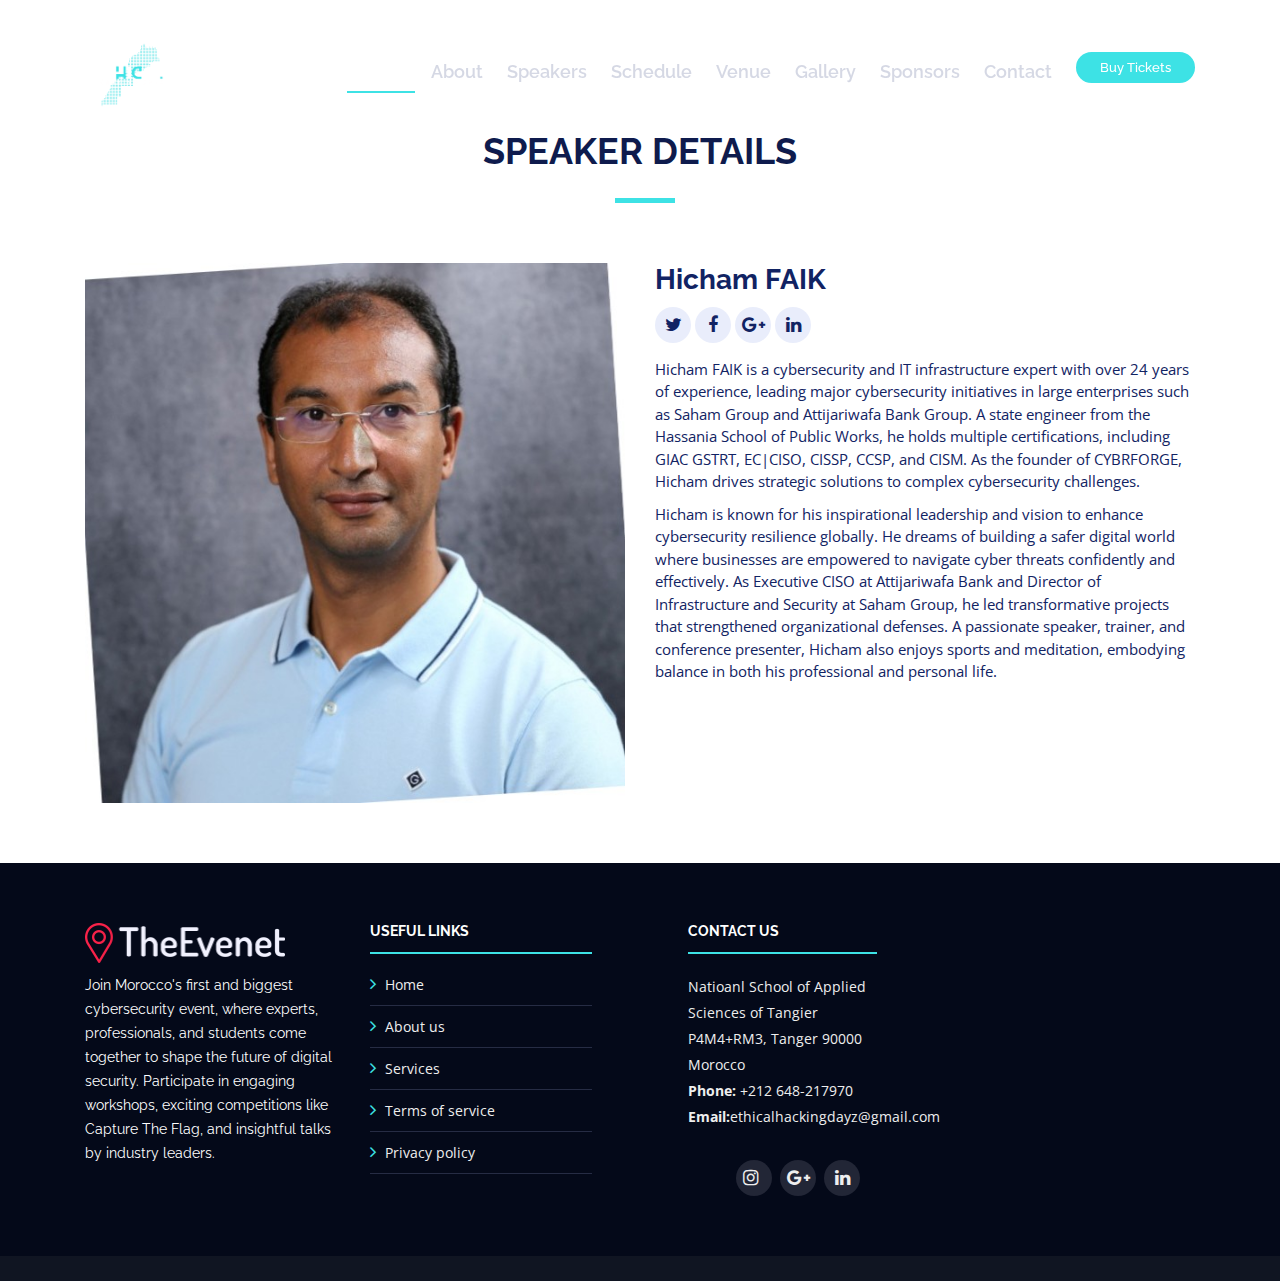
<file: speaker-details_Hicham_Faik.html>
<!DOCTYPE html>
<html lang="en">

<head>
  <meta charset="utf-8">
  <title>TheEvent - Bootstrap Event Template</title>
  <meta content="width=device-width, initial-scale=1.0" name="viewport">
  <meta content="" name="keywords">
  <meta content="" name="description">

  <!-- Favicons -->
  <link href="img/favicon.png" rel="icon">
  <link href="img/apple-touch-icon.png" rel="apple-touch-icon">

  <!-- Google Fonts -->
  <link href="https://fonts.googleapis.com/css?family=Open+Sans:300,300i,400,400i,700,700i|Raleway:300,400,500,700,800" rel="stylesheet">

  <!-- Bootstrap CSS File -->
  <link href="lib/bootstrap/css/bootstrap.min.css" rel="stylesheet">

  <!-- Libraries CSS Files -->
  <link href="lib/font-awesome/css/font-awesome.min.css" rel="stylesheet">
  <link href="lib/animate/animate.min.css" rel="stylesheet">
  <link href="lib/venobox/venobox.css" rel="stylesheet">
  <link href="lib/owlcarousel/assets/owl.carousel.min.css" rel="stylesheet">

  <!-- Main Stylesheet File -->
  <link href="css/style.css" rel="stylesheet">

  <!-- =======================================================
    Theme Name: TheEvent
    Theme URL: https://bootstrapmade.com/theevent-conference-event-bootstrap-template/
    Author: BootstrapMade.com
    License: https://bootstrapmade.com/license/
  ======================================================= -->
</head>

<body>

  <!--==========================
    Header
  ============================-->
  <header id="header">
    <div class="container">

      <div id="logo" class="pull-left">
        <!-- Uncomment below if you prefer to use a text logo -->
        <!-- <h1><a href="#main">C<span>o</span>nf</a></h1>-->
        <a href="#intro" class="scrollto"><img src="img/Ethical Hacking Day_20240905_225106_0000 (1).png" alt="" title="" ></a>
      </div>

      <nav id="nav-menu-container">
        <ul class="nav-menu">
          <li class="menu-active"><a href="#intro" style="font-size: 18px;">Home</a></li>
          <li><a href="./index.html#about" style="font-size: 18px;">About</a></li>
          <li><a href="./index.html#speakers" style="font-size: 18px;">Speakers</a></li>
          <li><a href="./index.html#schedule" style="font-size: 18px;">Schedule</a></li>
          <li><a href="./index.html#venue" style="font-size: 18px;">Venue</a></li>
          <li><a href="./index.html#gallery" style="font-size: 18px;">Gallery</a></li>
          <li><a href="./index.html#supporters" style="font-size: 18px;">Sponsors</a></li>
          <li><a href="./index.html#contact" style="font-size: 18px;">Contact</a></li>
          <li class="buy-tickets" style="font-size: 18px;"><a href="#buy-tickets">Buy Tickets</a></li>
        </ul>
      </nav><!-- #nav-menu-container -->
    </div>
  </header><!-- #header -->

  <main id="main" class="main-page">

    <!--==========================
      Speaker Details Section
    ============================-->
    <section id="speakers-details" class="wow fadeIn">
      <div class="container">
        <div class="section-header">
          <h2>Speaker Details</h2>
        </div>

        <div class="row">
          <div class="col-md-6">
            <img src="./hicahm.jpg" alt="Speaker 1" class="img-fluid">
          </div>

          <div class="col-md-6">
            <div class="details">
              <h2>Hicham FAIK</h2>
              <div class="social">
                <a href=""><i class="fa fa-twitter"></i></a>
                <a href=""><i class="fa fa-facebook"></i></a>
                <a href=""><i class="fa fa-google-plus"></i></a>
                <a href=""><i class="fa fa-linkedin"></i></a>
              </div>
              <p>Hicham FAIK is a cybersecurity and IT infrastructure expert with over 24 years of experience, leading major cybersecurity initiatives in large enterprises such as Saham Group and Attijariwafa Bank Group. A state engineer from the Hassania School of Public Works, he holds multiple certifications, including GIAC GSTRT, EC|CISO, CISSP, CCSP, and CISM. As the founder of CYBRFORGE, Hicham drives strategic solutions to complex cybersecurity challenges.</p>
 
              <p>Hicham is known for his inspirational leadership and vision to enhance cybersecurity resilience globally. He dreams of building a safer digital world where businesses are empowered to navigate cyber threats confidently and effectively. As Executive CISO at Attijariwafa Bank and Director of Infrastructure and Security at Saham Group, he led transformative projects that strengthened organizational defenses. A passionate speaker, trainer, and conference presenter, Hicham also enjoys sports and meditation, embodying balance in both his professional and personal life.</p> 

            </div>
          </div>
          
        </div>
      </div>

    </section>

  </main>


  <!--==========================
    Footer
  ============================-->
  <footer id="footer">
    <div class="footer-top">
      <div class="container">
        <div class="row">

          <div class="col-lg-3 col-md-6 footer-info">
            <img src="img/logo.png" alt="TheEvenet">
            <p>Join Morocco's first and biggest cybersecurity event, where experts, professionals, and students come together to shape the future of digital security. Participate in engaging workshops, exciting competitions like Capture The Flag, and insightful talks by industry leaders.</p>
          </div>

          <div class="col-lg-3 col-md-6 footer-links pr-5">
            <h4>Useful Links</h4>
            <ul>
              <li><i class="fa fa-angle-right"></i> <a href="#">Home</a></li>
              <li><i class="fa fa-angle-right"></i> <a href="#">About us</a></li>
              <li><i class="fa fa-angle-right"></i> <a href="#">Services</a></li>
              <li><i class="fa fa-angle-right"></i> <a href="#">Terms of service</a></li>
              <li><i class="fa fa-angle-right"></i> <a href="#">Privacy policy</a></li>
            </ul>
          </div>

          <div class="col-lg-3 col-md-6 footer-contact pr-5 pl-5">
            <h4>Contact Us</h4>
            <p>
              Natioanl School of Applied Sciences of Tangier  <br>
               P4M4+RM3, Tanger 90000<br>
              Morocco <br>
              <strong>Phone:</strong> +212 648-217970<br>
              <strong>Email:</strong>ethicalhackingdayz@gmail.com<br>
            </p>

            <div class="social-links pl-5">
              <a href="https://www.instagram.com/hackingdaysensat?igsh=MWNpZW85dGYyZ3Nodw==" class="instagram pr-2"><i class="fa fa-instagram"></i></a>
              <a href="mailto:ethicalhackingdayz@gmail.com" class="google-plus"><i class="fa fa-google-plus"></i></a>
              <a href="#" class="linkedin"><i class="fa fa-linkedin"></i></a>
            </div>

          </div>

        </div>
      </div>
    </div>

    
  </footer><!-- #footer -->

  <a href="#" class="back-to-top"><i class="fa fa-angle-up"></i></a>

  <!-- JavaScript Libraries -->
  <script src="lib/jquery/jquery.min.js"></script>
  <script src="lib/jquery/jquery-migrate.min.js"></script>
  <script src="lib/bootstrap/js/bootstrap.bundle.min.js"></script>
  <script src="lib/easing/easing.min.js"></script>
  <script src="lib/superfish/hoverIntent.js"></script>
  <script src="lib/superfish/superfish.min.js"></script>
  <script src="lib/wow/wow.min.js"></script>
  <script src="lib/venobox/venobox.min.js"></script>
  <script src="lib/owlcarousel/owl.carousel.min.js"></script>

  <!-- Contact Form JavaScript File -->
  <script src="contactform/contactform.js"></script>

  <!-- Template Main Javascript File -->
  <script src="js/main.js"></script>
</body>

</html>
</file>
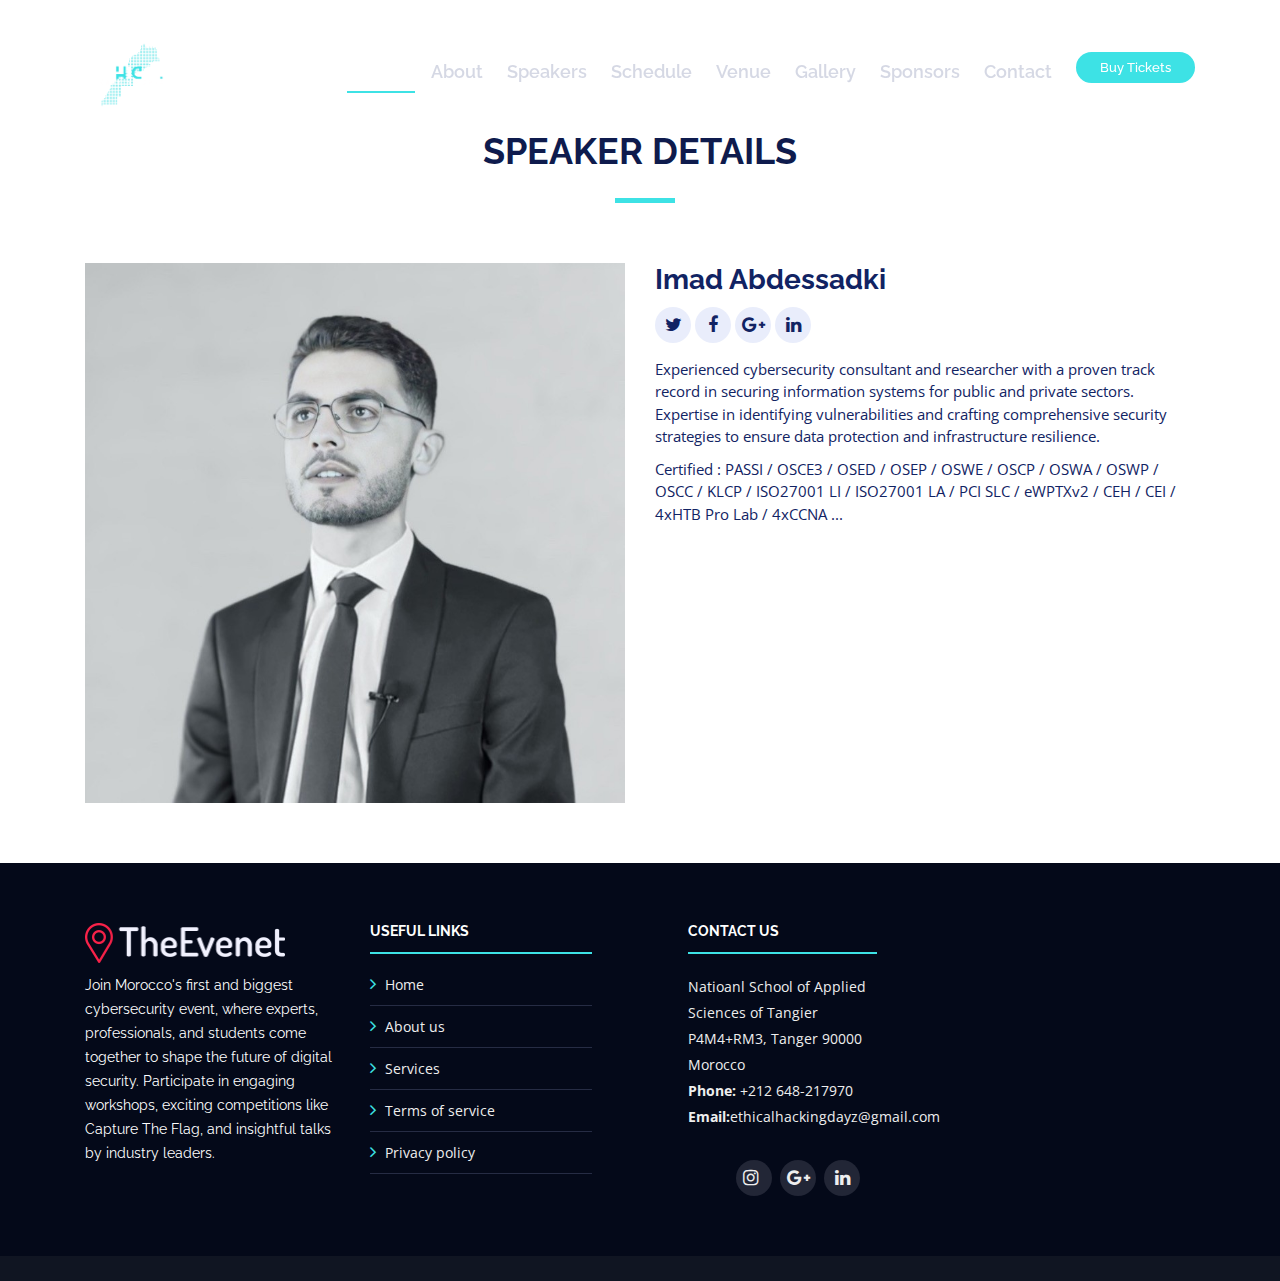
<file: speaker-details_Imad_Abdessadki.html>
<!DOCTYPE html>
<html lang="en">

<head>
  <meta charset="utf-8">
  <title>TheEvent - Bootstrap Event Template</title>
  <meta content="width=device-width, initial-scale=1.0" name="viewport">
  <meta content="" name="keywords">
  <meta content="" name="description">

  <!-- Favicons -->
  <link href="img/favicon.png" rel="icon">
  <link href="img/apple-touch-icon.png" rel="apple-touch-icon">

  <!-- Google Fonts -->
  <link href="https://fonts.googleapis.com/css?family=Open+Sans:300,300i,400,400i,700,700i|Raleway:300,400,500,700,800" rel="stylesheet">

  <!-- Bootstrap CSS File -->
  <link href="lib/bootstrap/css/bootstrap.min.css" rel="stylesheet">

  <!-- Libraries CSS Files -->
  <link href="lib/font-awesome/css/font-awesome.min.css" rel="stylesheet">
  <link href="lib/animate/animate.min.css" rel="stylesheet">
  <link href="lib/venobox/venobox.css" rel="stylesheet">
  <link href="lib/owlcarousel/assets/owl.carousel.min.css" rel="stylesheet">

  <!-- Main Stylesheet File -->
  <link href="css/style.css" rel="stylesheet">

  <!-- =======================================================
    Theme Name: TheEvent
    Theme URL: https://bootstrapmade.com/theevent-conference-event-bootstrap-template/
    Author: BootstrapMade.com
    License: https://bootstrapmade.com/license/
  ======================================================= -->
</head>

<body>

  <!--==========================
    Header
  ============================-->
  <header id="header">
    <div class="container">

      <div id="logo" class="pull-left">
        <!-- Uncomment below if you prefer to use a text logo -->
        <!-- <h1><a href="#main">C<span>o</span>nf</a></h1>-->
        <a href="#intro" class="scrollto"><img src="img/Ethical Hacking Day_20240905_225106_0000 (1).png" alt="" title="" ></a>
      </div>

      <nav id="nav-menu-container">
        <ul class="nav-menu">
          <li class="menu-active"><a href="./index.html#about" style="font-size: 18px;">Home</a></li>
          <li><a href="./index.html#about" style="font-size: 18px;">About</a></li>
          <li><a href="./index.html#about" style="font-size: 18px;">Speakers</a></li>
          <li><a href="./index.html#about" style="font-size: 18px;">Schedule</a></li>
          <li><a href="./index.html#about" style="font-size: 18px;">Venue</a></li>
          <li><a href="./index.html#about" style="font-size: 18px;">Gallery</a></li>
          <li><a href="./index.html#about" style="font-size: 18px;">Sponsors</a></li>
          <li><a href="./index.html#about" style="font-size: 18px;">Contact</a></li>
          <li class="buy-tickets" style="font-size: 18px;"><a href="#buy-tickets">Buy Tickets</a></li>
        </ul>
      </nav><!-- #nav-menu-container -->
    </div>
  </header><!-- #header -->

  <main id="main" class="main-page">

    <!--==========================
      Speaker Details Section
    ============================-->
    <section id="speakers-details" class="wow fadeIn">
      <div class="container">
        <div class="section-header">
          <h2>Speaker Details</h2>
        </div>

        <div class="row">
          <div class="col-md-6">
            <img src="imad.jpg" alt="Speaker 1" class="img-fluid">
          </div>

          <div class="col-md-6">
            <div class="details">
              <h2>Imad Abdessadki</h2>
              <div class="social">
                <a href=""><i class="fa fa-twitter"></i></a>
                <a href=""><i class="fa fa-facebook"></i></a>
                <a href=""><i class="fa fa-google-plus"></i></a>
                <a href=""><i class="fa fa-linkedin"></i></a>
              </div>
              <p>Experienced cybersecurity consultant and researcher with a proven track record in securing information systems for public and private sectors. Expertise in identifying vulnerabilities and crafting comprehensive security strategies to ensure data protection and infrastructure resilience.</p>
 
              <p>Certified : PASSI / OSCE3 / OSED / OSEP / OSWE / OSCP / OSWA / OSWP / OSCC / KLCP / ISO27001 LI / ISO27001 LA / PCI SLC / eWPTXv2 / CEH / CEI / 4xHTB Pro Lab / 4xCCNA ...</p>
              
            </div>
          </div>
          
        </div>
      </div>

    </section>

  </main>


  <!--==========================
    Footer
  ============================-->
  <footer id="footer">
    <div class="footer-top">
      <div class="container">
        <div class="row">

          <div class="col-lg-3 col-md-6 footer-info">
            <img src="img/logo.png" alt="TheEvenet">
            <p>Join Morocco's first and biggest cybersecurity event, where experts, professionals, and students come together to shape the future of digital security. Participate in engaging workshops, exciting competitions like Capture The Flag, and insightful talks by industry leaders.</p>
          </div>

          <div class="col-lg-3 col-md-6 footer-links pr-5">
            <h4>Useful Links</h4>
            <ul>
              <li><i class="fa fa-angle-right"></i> <a href="#">Home</a></li>
              <li><i class="fa fa-angle-right"></i> <a href="#">About us</a></li>
              <li><i class="fa fa-angle-right"></i> <a href="#">Services</a></li>
              <li><i class="fa fa-angle-right"></i> <a href="#">Terms of service</a></li>
              <li><i class="fa fa-angle-right"></i> <a href="#">Privacy policy</a></li>
            </ul>
          </div>

          <div class="col-lg-3 col-md-6 footer-contact pr-5 pl-5">
            <h4>Contact Us</h4>
            <p>
              Natioanl School of Applied Sciences of Tangier  <br>
               P4M4+RM3, Tanger 90000<br>
              Morocco <br>
              <strong>Phone:</strong> +212 648-217970<br>
              <strong>Email:</strong>ethicalhackingdayz@gmail.com<br>
            </p>

            <div class="social-links pl-5">
              <a href="https://www.instagram.com/hackingdaysensat?igsh=MWNpZW85dGYyZ3Nodw==" class="instagram pr-2"><i class="fa fa-instagram"></i></a>
              <a href="mailto:ethicalhackingdayz@gmail.com" class="google-plus"><i class="fa fa-google-plus"></i></a>
              <a href="#" class="linkedin"><i class="fa fa-linkedin"></i></a>
            </div>

          </div>

        </div>
      </div>
    </div>

    
  </footer><!-- #footer -->

  <a href="#" class="back-to-top"><i class="fa fa-angle-up"></i></a>

  <!-- JavaScript Libraries -->
  <script src="lib/jquery/jquery.min.js"></script>
  <script src="lib/jquery/jquery-migrate.min.js"></script>
  <script src="lib/bootstrap/js/bootstrap.bundle.min.js"></script>
  <script src="lib/easing/easing.min.js"></script>
  <script src="lib/superfish/hoverIntent.js"></script>
  <script src="lib/superfish/superfish.min.js"></script>
  <script src="lib/wow/wow.min.js"></script>
  <script src="lib/venobox/venobox.min.js"></script>
  <script src="lib/owlcarousel/owl.carousel.min.js"></script>

  <!-- Contact Form JavaScript File -->
  <script src="contactform/contactform.js"></script>

  <!-- Template Main Javascript File -->
  <script src="js/main.js"></script>
</body>

</html>
</file>
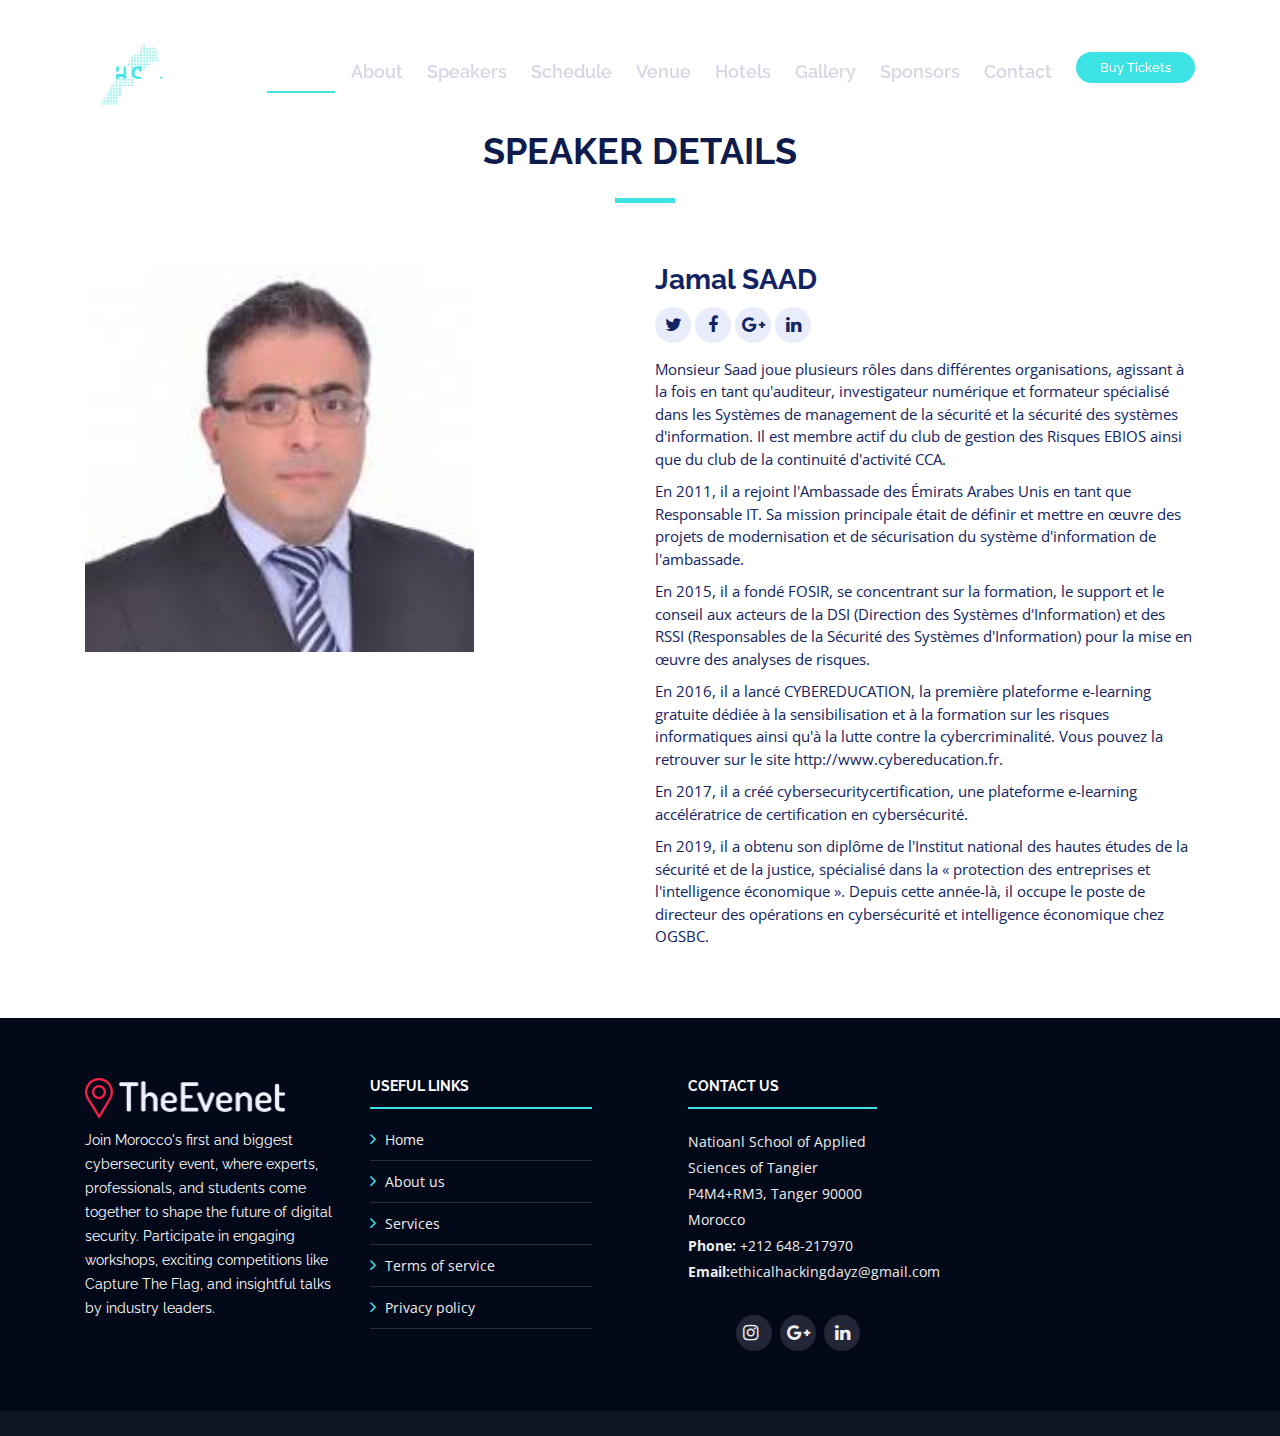
<file: speaker-details_Jamal_SAAD.html>
<!DOCTYPE html>
<html lang="en">

<head>
  <meta charset="utf-8">
  <title>TheEvent - Bootstrap Event Template</title>
  <meta content="width=device-width, initial-scale=1.0" name="viewport">
  <meta content="" name="keywords">
  <meta content="" name="description">

  <!-- Favicons -->
  <link href="img/favicon.png" rel="icon">
  <link href="img/apple-touch-icon.png" rel="apple-touch-icon">

  <!-- Google Fonts -->
  <link href="https://fonts.googleapis.com/css?family=Open+Sans:300,300i,400,400i,700,700i|Raleway:300,400,500,700,800" rel="stylesheet">

  <!-- Bootstrap CSS File -->
  <link href="lib/bootstrap/css/bootstrap.min.css" rel="stylesheet">

  <!-- Libraries CSS Files -->
  <link href="lib/font-awesome/css/font-awesome.min.css" rel="stylesheet">
  <link href="lib/animate/animate.min.css" rel="stylesheet">
  <link href="lib/venobox/venobox.css" rel="stylesheet">
  <link href="lib/owlcarousel/assets/owl.carousel.min.css" rel="stylesheet">

  <!-- Main Stylesheet File -->
  <link href="css/style.css" rel="stylesheet">

  <!-- =======================================================
    Theme Name: TheEvent
    Theme URL: https://bootstrapmade.com/theevent-conference-event-bootstrap-template/
    Author: BootstrapMade.com
    License: https://bootstrapmade.com/license/
  ======================================================= -->
</head>

<body>

  <!--==========================
    Header
  ============================-->
  <header id="header">
    <div class="container">

      <div id="logo" class="pull-left">
        <!-- Uncomment below if you prefer to use a text logo -->
        <!-- <h1><a href="#main">C<span>o</span>nf</a></h1>-->
        <a href="#intro" class="scrollto"><img src="img/Ethical Hacking Day_20240905_225106_0000 (1).png" alt="" title="" ></a>
      </div>

      <nav id="nav-menu-container">
        <ul class="nav-menu">
          <li class="menu-active"><a href="#intro" style="font-size: 18px;">Home</a></li>
          <li><a href="./index.html#about" style="font-size: 18px;">About</a></li>
          <li><a href="./index.html#speakers" style="font-size: 18px;">Speakers</a></li>
          <li><a href="./index.html#schedule" style="font-size: 18px;">Schedule</a></li>
          <li><a href="./index.html#venue" style="font-size: 18px;">Venue</a></li>
          <li><a href="./index.html#hotels" style="font-size: 18px;">Hotels</a></li>
          <li><a href="./index.html#gallery" style="font-size: 18px;">Gallery</a></li>
          <li><a href="./index.html#supporters" style="font-size: 18px;">Sponsors</a></li>
          <li><a href="./index.html#contact" style="font-size: 18px;">Contact</a></li>
          <li class="buy-tickets" style="font-size: 18px;"><a href="#buy-tickets">Buy Tickets</a></li>
        </ul>
      </nav><!-- #nav-menu-container -->
    </div>
  </header>

  <main id="main" class="main-page">

    <!--==========================
      Speaker Details Section
    ============================-->
    <section id="speakers-details" class="wow fadeIn">
      <div class="container">
        <div class="section-header">
          <h2>Speaker Details</h2>
        </div>

        <div class="row">
          <div class="col-md-6">
            <img src="./saad.jpg" alt="Speaker 1" class="img-fluid">
          </div>

          <div class="col-md-6">
            <div class="details">
              <h2>Jamal SAAD</h2>
              <div class="social">
                <a href=""><i class="fa fa-twitter"></i></a>
                <a href=""><i class="fa fa-facebook"></i></a>
                <a href=""><i class="fa fa-google-plus"></i></a>
                <a href=""><i class="fa fa-linkedin"></i></a>
              </div>
              <p>Monsieur Saad joue plusieurs rôles dans différentes organisations, agissant à la fois en tant qu'auditeur, investigateur numérique et formateur spécialisé dans les Systèmes de management de la sécurité et la sécurité des systèmes d'information. Il est membre actif du club de gestion des Risques EBIOS ainsi que du club de la continuité d'activité CCA.</p>
 
              <p>En 2011, il a rejoint l'Ambassade des Émirats Arabes Unis en tant que Responsable IT. Sa mission principale était de définir et mettre en œuvre des projets de modernisation et de sécurisation du système d'information de l'ambassade.</p>
              <p>En 2015, il a fondé FOSIR, se concentrant sur la formation, le support et le conseil aux acteurs de la DSI (Direction des Systèmes d'Information) et des RSSI (Responsables de la Sécurité des Systèmes d'Information) pour la mise en œuvre des analyses de risques.</p>
              <p>En 2016, il a lancé CYBEREDUCATION, la première plateforme e-learning gratuite dédiée à la sensibilisation et à la formation sur les risques informatiques ainsi qu'à la lutte contre la cybercriminalité. Vous pouvez la retrouver sur le site http://www.cybereducation.fr.</p>
              <p>En 2017, il a créé cybersecuritycertification, une plateforme e-learning accélératrice de certification en cybersécurité.</p>
              <p>En 2019, il a obtenu son diplôme de l'Institut national des hautes études de la sécurité et de la justice, spécialisé dans la « protection des entreprises et l'intelligence économique ». Depuis cette année-là, il occupe le poste de directeur des opérations en cybersécurité et intelligence économique chez OGSBC.</p>
              
            </div>
          </div>
          
        </div>
      </div>

    </section>

  </main>


  <!--==========================
    Footer
  ============================-->
  <footer id="footer">
    <div class="footer-top">
      <div class="container">
        <div class="row">

          <div class="col-lg-3 col-md-6 footer-info">
            <img src="img/logo.png" alt="TheEvenet">
            <p>Join Morocco's first and biggest cybersecurity event, where experts, professionals, and students come together to shape the future of digital security. Participate in engaging workshops, exciting competitions like Capture The Flag, and insightful talks by industry leaders.</p>
          </div>

          <div class="col-lg-3 col-md-6 footer-links pr-5">
            <h4>Useful Links</h4>
            <ul>
              <li><i class="fa fa-angle-right"></i> <a href="#">Home</a></li>
              <li><i class="fa fa-angle-right"></i> <a href="#">About us</a></li>
              <li><i class="fa fa-angle-right"></i> <a href="#">Services</a></li>
              <li><i class="fa fa-angle-right"></i> <a href="#">Terms of service</a></li>
              <li><i class="fa fa-angle-right"></i> <a href="#">Privacy policy</a></li>
            </ul>
          </div>

          <div class="col-lg-3 col-md-6 footer-contact pr-5 pl-5">
            <h4>Contact Us</h4>
            <p>
              Natioanl School of Applied Sciences of Tangier  <br>
               P4M4+RM3, Tanger 90000<br>
              Morocco <br>
              <strong>Phone:</strong> +212 648-217970<br>
              <strong>Email:</strong>ethicalhackingdayz@gmail.com<br>
            </p>

            <div class="social-links pl-5">
              <a href="https://www.instagram.com/hackingdaysensat?igsh=MWNpZW85dGYyZ3Nodw==" class="instagram pr-2"><i class="fa fa-instagram"></i></a>
              <a href="mailto:ethicalhackingdayz@gmail.com" class="google-plus"><i class="fa fa-google-plus"></i></a>
              <a href="#" class="linkedin"><i class="fa fa-linkedin"></i></a>
            </div>

          </div>

        </div>
      </div>
    </div>

    
  </footer><!-- #footer -->

  <a href="#" class="back-to-top"><i class="fa fa-angle-up"></i></a>

  <!-- JavaScript Libraries -->
  <script src="lib/jquery/jquery.min.js"></script>
  <script src="lib/jquery/jquery-migrate.min.js"></script>
  <script src="lib/bootstrap/js/bootstrap.bundle.min.js"></script>
  <script src="lib/easing/easing.min.js"></script>
  <script src="lib/superfish/hoverIntent.js"></script>
  <script src="lib/superfish/superfish.min.js"></script>
  <script src="lib/wow/wow.min.js"></script>
  <script src="lib/venobox/venobox.min.js"></script>
  <script src="lib/owlcarousel/owl.carousel.min.js"></script>

  <!-- Contact Form JavaScript File -->
  <script src="contactform/contactform.js"></script>

  <!-- Template Main Javascript File -->
  <script src="js/main.js"></script>
</body>

</html>
</file>
<file: lib/venobox/venobox.css>
/* ------ venobox.css --------*/
.vbox-overlay *, .vbox-overlay *:before, .vbox-overlay *:after{
    -webkit-backface-visibility: hidden;
    -webkit-box-sizing:border-box;
    -moz-box-sizing:border-box;
    box-sizing:border-box;
}
.vbox-overlay * { 
    -webkit-backface-visibility: visible;
    backface-visibility: visible;
}
.vbox-overlay{
    display: -webkit-flex;
    display: flex;
    -webkit-flex-direction: column;
    flex-direction: column;
    -webkit-justify-content: center;
    justify-content: center;
    -webkit-align-items: center;
    align-items: center;
    position: fixed;
    left: 0;
    top: 0;
    bottom: 0;
    right: 0;
    z-index: 1040;
    -webkit-transform:translateZ(1000px);
    transform: translateZ(1000px);
    transform-style: preserve-3d;
}

/* ----- navigation ----- */
.vbox-title{
    width: 100%;
    height: 40px;
    float: left;
    text-align: center;
    line-height: 28px;
    font-size: 12px;
    padding: 6px 40px;
    overflow: hidden;
    position: fixed;
    display: none;
    left: 0;
    z-index: 1050;
}
.vbox-close{
    cursor: pointer;
    position: fixed;
    top: 15px;
    right: 15px;
    width: 48px;
    height: 48px;
    display: block;
    background-position:10px center;
    overflow: hidden;
    font-size: 48px;
    line-height: 1;
    text-align: center;
    z-index: 1050;
}
.vbox-num{
    cursor: pointer;
    position: fixed;
    left: 0;
    height: 40px;
    display: block;
    overflow: hidden;
    line-height: 28px;
    font-size: 12px;
    padding: 6px 10px;
    display: none;
    z-index: 1050;
}
/* ----- navigation ARROWS ----- */
.vbox-next, .vbox-prev{
    position: fixed;
    top: 50%;
    margin-top: -15px;
    overflow: hidden;
    cursor: pointer;
    display: block;
    width: 45px;
    height: 45px;
    z-index: 1050;
}
.vbox-next span, .vbox-prev span{
    position: relative;
    width: 20px;
    height: 20px;
    border: 2px solid transparent;
    border-top-color: #B6B6B6;
    border-right-color: #B6B6B6;
    text-indent: -100px;
    position: absolute;
    top: 8px;
    display: block;
}
.vbox-prev{
    left: 15px;
}
.vbox-next{
    right: 30px;
}
.vbox-prev span{
    left: 10px;
    -ms-transform: rotate(-135deg);
    -webkit-transform: rotate(-135deg);
    transform: rotate(-135deg);
}
.vbox-next span{
    -ms-transform: rotate(45deg);
    -webkit-transform: rotate(45deg);
    transform: rotate(45deg);
    right: 10px;
}
/* ------- inline window ------ */
.vbox-inline{
    width: 420px;
    height: 315px;
    height: 70vh;
    padding: 10px;
    background: #fff;
    margin: 0 auto;
    overflow: auto;
    text-align: left;
}
/* ------- Video & iFrames window ------ */
.venoframe{
    max-width: 100%;
    width: 100%;
    border: none;
    width: 100%;
    height: 260px;
    height: 70vh;
}
.venoframe.vbvid{
    height: 260px;
}
@media (min-width: 768px) {
    .venoframe, .vbox-inline{
        width: 90%;
        height: 360px;
        height: 70vh;
    }
    .venoframe.vbvid{
        width: 640px;
        height: 360px;
    }
}
@media (min-width: 992px) {
    .venoframe, .vbox-inline{
        max-width: 1200px;
        width: 80%;
        height: 540px;
        height: 70vh;
    }
    .venoframe.vbvid{
        width: 960px;
        height: 540px;
    }
}
/* 
Please do NOT edit this part! 
or at least read this note: http://i.imgur.com/7C0ws9e.gif
*/
.vbox-open{
    overflow: hidden;
}
.vbox-container{
    position: absolute;
    left: 0;
    right: 0;
    top: 0;
    bottom: 0;
    overflow-x: hidden;
    overflow-y: auto;
    overflow-scrolling: touch;
    -webkit-overflow-scrolling: touch;
    z-index: 20;
    max-height: 100%;

}

.vbox-content{
    text-align: center;
    float: left;
    width: 100%;
    position: relative;
    overflow: hidden;
    padding: 20px 10px;
}
.vbox-container img{
    max-width: 100%;
    height: auto;
}
.figlio{
    max-width: 100%;
    text-align: initial;
    border: 8px solid rgba(255, 255, 255, 0.4);
}
img.figlio{
    -webkit-user-select: none;
-khtml-user-select: none;
-moz-user-select: none;
-o-user-select: none;
user-select: none;
}
.vbox-content.swipe-left{
    margin-left: -200px !important;
}
.vbox-content.swipe-right{
    margin-left: 200px !important;
}
.animated{
    webkit-transition: margin 300ms ease-out;
    transition: margin 300ms ease-out;
}
.animate-in{
    opacity: 1;
}
.animate-out{
    opacity: 0;
}
/* ---------- preloader ----------
 * SPINKIT 
 * http://tobiasahlin.com/spinkit/
-------------------------------- */
.sk-double-bounce,.sk-rotating-plane{width:40px;height:40px;margin:40px auto}.sk-rotating-plane{background-color:#333;-webkit-animation:sk-rotatePlane 1.2s infinite ease-in-out;animation:sk-rotatePlane 1.2s infinite ease-in-out}@-webkit-keyframes sk-rotatePlane{0%{-webkit-transform:perspective(120px) rotateX(0) rotateY(0);transform:perspective(120px) rotateX(0) rotateY(0)}50%{-webkit-transform:perspective(120px) rotateX(-180.1deg) rotateY(0);transform:perspective(120px) rotateX(-180.1deg) rotateY(0)}100%{-webkit-transform:perspective(120px) rotateX(-180deg) rotateY(-179.9deg);transform:perspective(120px) rotateX(-180deg) rotateY(-179.9deg)}}@keyframes sk-rotatePlane{0%{-webkit-transform:perspective(120px) rotateX(0) rotateY(0);transform:perspective(120px) rotateX(0) rotateY(0)}50%{-webkit-transform:perspective(120px) rotateX(-180.1deg) rotateY(0);transform:perspective(120px) rotateX(-180.1deg) rotateY(0)}100%{-webkit-transform:perspective(120px) rotateX(-180deg) rotateY(-179.9deg);transform:perspective(120px) rotateX(-180deg) rotateY(-179.9deg)}}.sk-double-bounce{position:relative}.sk-double-bounce .sk-child{width:100%;height:100%;border-radius:50%;background-color:#333;opacity:.6;position:absolute;top:0;left:0;-webkit-animation:sk-doubleBounce 2s infinite ease-in-out;animation:sk-doubleBounce 2s infinite ease-in-out}.sk-chasing-dots .sk-child,.sk-spinner-pulse,.sk-three-bounce .sk-child{background-color:#333;border-radius:100%}.sk-double-bounce .sk-double-bounce2{-webkit-animation-delay:-1s;animation-delay:-1s}@-webkit-keyframes sk-doubleBounce{0%,100%{-webkit-transform:scale(0);transform:scale(0)}50%{-webkit-transform:scale(1);transform:scale(1)}}@keyframes sk-doubleBounce{0%,100%{-webkit-transform:scale(0);transform:scale(0)}50%{-webkit-transform:scale(1);transform:scale(1)}}.sk-wave{margin:40px auto;width:50px;height:40px;text-align:center;font-size:10px}.sk-wave .sk-rect{background-color:#333;height:100%;width:6px;display:inline-block;-webkit-animation:sk-waveStretchDelay 1.2s infinite ease-in-out;animation:sk-waveStretchDelay 1.2s infinite ease-in-out}.sk-wave .sk-rect1{-webkit-animation-delay:-1.2s;animation-delay:-1.2s}.sk-wave .sk-rect2{-webkit-animation-delay:-1.1s;animation-delay:-1.1s}.sk-wave .sk-rect3{-webkit-animation-delay:-1s;animation-delay:-1s}.sk-wave .sk-rect4{-webkit-animation-delay:-.9s;animation-delay:-.9s}.sk-wave .sk-rect5{-webkit-animation-delay:-.8s;animation-delay:-.8s}@-webkit-keyframes sk-waveStretchDelay{0%,100%,40%{-webkit-transform:scaleY(.4);transform:scaleY(.4)}20%{-webkit-transform:scaleY(1);transform:scaleY(1)}}@keyframes sk-waveStretchDelay{0%,100%,40%{-webkit-transform:scaleY(.4);transform:scaleY(.4)}20%{-webkit-transform:scaleY(1);transform:scaleY(1)}}.sk-wandering-cubes{margin:40px auto;width:40px;height:40px;position:relative}.sk-wandering-cubes .sk-cube{background-color:#333;width:10px;height:10px;position:absolute;top:0;left:0;-webkit-animation:sk-wanderingCube 1.8s ease-in-out -1.8s infinite both;animation:sk-wanderingCube 1.8s ease-in-out -1.8s infinite both}.sk-chasing-dots,.sk-spinner-pulse{width:40px;height:40px;margin:40px auto}.sk-wandering-cubes .sk-cube2{-webkit-animation-delay:-.9s;animation-delay:-.9s}@-webkit-keyframes sk-wanderingCube{0%{-webkit-transform:rotate(0);transform:rotate(0)}25%{-webkit-transform:translateX(30px) rotate(-90deg) scale(.5);transform:translateX(30px) rotate(-90deg) scale(.5)}50%{-webkit-transform:translateX(30px) translateY(30px) rotate(-179deg);transform:translateX(30px) translateY(30px) rotate(-179deg)}50.1%{-webkit-transform:translateX(30px) translateY(30px) rotate(-180deg);transform:translateX(30px) translateY(30px) rotate(-180deg)}75%{-webkit-transform:translateX(0) translateY(30px) rotate(-270deg) scale(.5);transform:translateX(0) translateY(30px) rotate(-270deg) scale(.5)}100%{-webkit-transform:rotate(-360deg);transform:rotate(-360deg)}}@keyframes sk-wanderingCube{0%{-webkit-transform:rotate(0);transform:rotate(0)}25%{-webkit-transform:translateX(30px) rotate(-90deg) scale(.5);transform:translateX(30px) rotate(-90deg) scale(.5)}50%{-webkit-transform:translateX(30px) translateY(30px) rotate(-179deg);transform:translateX(30px) translateY(30px) rotate(-179deg)}50.1%{-webkit-transform:translateX(30px) translateY(30px) rotate(-180deg);transform:translateX(30px) translateY(30px) rotate(-180deg)}75%{-webkit-transform:translateX(0) translateY(30px) rotate(-270deg) scale(.5);transform:translateX(0) translateY(30px) rotate(-270deg) scale(.5)}100%{-webkit-transform:rotate(-360deg);transform:rotate(-360deg)}}.sk-spinner-pulse{-webkit-animation:sk-pulseScaleOut 1s infinite ease-in-out;animation:sk-pulseScaleOut 1s infinite ease-in-out}@-webkit-keyframes sk-pulseScaleOut{0%{-webkit-transform:scale(0);transform:scale(0)}100%{-webkit-transform:scale(1);transform:scale(1);opacity:0}}@keyframes sk-pulseScaleOut{0%{-webkit-transform:scale(0);transform:scale(0)}100%{-webkit-transform:scale(1);transform:scale(1);opacity:0}}.sk-chasing-dots{position:relative;text-align:center;-webkit-animation:sk-chasingDotsRotate 2s infinite linear;animation:sk-chasingDotsRotate 2s infinite linear}.sk-chasing-dots .sk-child{width:60%;height:60%;display:inline-block;position:absolute;top:0;-webkit-animation:sk-chasingDotsBounce 2s infinite ease-in-out;animation:sk-chasingDotsBounce 2s infinite ease-in-out}.sk-chasing-dots .sk-dot2{top:auto;bottom:0;-webkit-animation-delay:-1s;animation-delay:-1s}@-webkit-keyframes sk-chasingDotsRotate{100%{-webkit-transform:rotate(360deg);transform:rotate(360deg)}}@keyframes sk-chasingDotsRotate{100%{-webkit-transform:rotate(360deg);transform:rotate(360deg)}}@-webkit-keyframes sk-chasingDotsBounce{0%,100%{-webkit-transform:scale(0);transform:scale(0)}50%{-webkit-transform:scale(1);transform:scale(1)}}@keyframes sk-chasingDotsBounce{0%,100%{-webkit-transform:scale(0);transform:scale(0)}50%{-webkit-transform:scale(1);transform:scale(1)}}.sk-three-bounce{margin:40px auto;width:80px;text-align:center}.sk-three-bounce .sk-child{width:20px;height:20px;display:inline-block;-webkit-animation:sk-three-bounce 1.4s ease-in-out 0s infinite both;animation:sk-three-bounce 1.4s ease-in-out 0s infinite both}.sk-circle .sk-child:before,.sk-fading-circle .sk-circle:before{display:block;border-radius:100%;content:'';background-color:#333}.sk-three-bounce .sk-bounce1{-webkit-animation-delay:-.32s;animation-delay:-.32s}.sk-three-bounce .sk-bounce2{-webkit-animation-delay:-.16s;animation-delay:-.16s}@-webkit-keyframes sk-three-bounce{0%,100%,80%{-webkit-transform:scale(0);transform:scale(0)}40%{-webkit-transform:scale(1);transform:scale(1)}}@keyframes sk-three-bounce{0%,100%,80%{-webkit-transform:scale(0);transform:scale(0)}40%{-webkit-transform:scale(1);transform:scale(1)}}.sk-circle{margin:40px auto;width:40px;height:40px;position:relative}.sk-circle .sk-child{width:100%;height:100%;position:absolute;left:0;top:0}.sk-circle .sk-child:before{margin:0 auto;width:15%;height:15%;-webkit-animation:sk-circleBounceDelay 1.2s infinite ease-in-out both;animation:sk-circleBounceDelay 1.2s infinite ease-in-out both}.sk-circle .sk-circle2{-webkit-transform:rotate(30deg);-ms-transform:rotate(30deg);transform:rotate(30deg)}.sk-circle .sk-circle3{-webkit-transform:rotate(60deg);-ms-transform:rotate(60deg);transform:rotate(60deg)}.sk-circle .sk-circle4{-webkit-transform:rotate(90deg);-ms-transform:rotate(90deg);transform:rotate(90deg)}.sk-circle .sk-circle5{-webkit-transform:rotate(120deg);-ms-transform:rotate(120deg);transform:rotate(120deg)}.sk-circle .sk-circle6{-webkit-transform:rotate(150deg);-ms-transform:rotate(150deg);transform:rotate(150deg)}.sk-circle .sk-circle7{-webkit-transform:rotate(180deg);-ms-transform:rotate(180deg);transform:rotate(180deg)}.sk-circle .sk-circle8{-webkit-transform:rotate(210deg);-ms-transform:rotate(210deg);transform:rotate(210deg)}.sk-circle .sk-circle9{-webkit-transform:rotate(240deg);-ms-transform:rotate(240deg);transform:rotate(240deg)}.sk-circle .sk-circle10{-webkit-transform:rotate(270deg);-ms-transform:rotate(270deg);transform:rotate(270deg)}.sk-circle .sk-circle11{-webkit-transform:rotate(300deg);-ms-transform:rotate(300deg);transform:rotate(300deg)}.sk-circle .sk-circle12{-webkit-transform:rotate(330deg);-ms-transform:rotate(330deg);transform:rotate(330deg)}.sk-circle .sk-circle2:before{-webkit-animation-delay:-1.1s;animation-delay:-1.1s}.sk-circle .sk-circle3:before{-webkit-animation-delay:-1s;animation-delay:-1s}.sk-circle .sk-circle4:before{-webkit-animation-delay:-.9s;animation-delay:-.9s}.sk-circle .sk-circle5:before{-webkit-animation-delay:-.8s;animation-delay:-.8s}.sk-circle .sk-circle6:before{-webkit-animation-delay:-.7s;animation-delay:-.7s}.sk-circle .sk-circle7:before{-webkit-animation-delay:-.6s;animation-delay:-.6s}.sk-circle .sk-circle8:before{-webkit-animation-delay:-.5s;animation-delay:-.5s}.sk-circle .sk-circle9:before{-webkit-animation-delay:-.4s;animation-delay:-.4s}.sk-circle .sk-circle10:before{-webkit-animation-delay:-.3s;animation-delay:-.3s}.sk-circle .sk-circle11:before{-webkit-animation-delay:-.2s;animation-delay:-.2s}.sk-circle .sk-circle12:before{-webkit-animation-delay:-.1s;animation-delay:-.1s}@-webkit-keyframes sk-circleBounceDelay{0%,100%,80%{-webkit-transform:scale(0);transform:scale(0)}40%{-webkit-transform:scale(1);transform:scale(1)}}@keyframes sk-circleBounceDelay{0%,100%,80%{-webkit-transform:scale(0);transform:scale(0)}40%{-webkit-transform:scale(1);transform:scale(1)}}.sk-cube-grid{width:40px;height:40px;margin:40px auto}.sk-cube-grid .sk-cube{width:33.33%;height:33.33%;background-color:#333;float:left;-webkit-animation:sk-cubeGridScaleDelay 1.3s infinite ease-in-out;animation:sk-cubeGridScaleDelay 1.3s infinite ease-in-out}.sk-cube-grid .sk-cube1{-webkit-animation-delay:.2s;animation-delay:.2s}.sk-cube-grid .sk-cube2{-webkit-animation-delay:.3s;animation-delay:.3s}.sk-cube-grid .sk-cube3{-webkit-animation-delay:.4s;animation-delay:.4s}.sk-cube-grid .sk-cube4{-webkit-animation-delay:.1s;animation-delay:.1s}.sk-cube-grid .sk-cube5{-webkit-animation-delay:.2s;animation-delay:.2s}.sk-cube-grid .sk-cube6{-webkit-animation-delay:.3s;animation-delay:.3s}.sk-cube-grid .sk-cube7{-webkit-animation-delay:0ms;animation-delay:0ms}.sk-cube-grid .sk-cube8{-webkit-animation-delay:.1s;animation-delay:.1s}.sk-cube-grid .sk-cube9{-webkit-animation-delay:.2s;animation-delay:.2s}@-webkit-keyframes sk-cubeGridScaleDelay{0%,100%,70%{-webkit-transform:scale3D(1,1,1);transform:scale3D(1,1,1)}35%{-webkit-transform:scale3D(0,0,1);transform:scale3D(0,0,1)}}@keyframes sk-cubeGridScaleDelay{0%,100%,70%{-webkit-transform:scale3D(1,1,1);transform:scale3D(1,1,1)}35%{-webkit-transform:scale3D(0,0,1);transform:scale3D(0,0,1)}}.sk-fading-circle{margin:40px auto;width:40px;height:40px;position:relative}.sk-fading-circle .sk-circle{width:100%;height:100%;position:absolute;left:0;top:0}.sk-fading-circle .sk-circle:before{margin:0 auto;width:15%;height:15%;-webkit-animation:sk-circleFadeDelay 1.2s infinite ease-in-out both;animation:sk-circleFadeDelay 1.2s infinite ease-in-out both}.sk-fading-circle .sk-circle2{-webkit-transform:rotate(30deg);-ms-transform:rotate(30deg);transform:rotate(30deg)}.sk-fading-circle .sk-circle3{-webkit-transform:rotate(60deg);-ms-transform:rotate(60deg);transform:rotate(60deg)}.sk-fading-circle .sk-circle4{-webkit-transform:rotate(90deg);-ms-transform:rotate(90deg);transform:rotate(90deg)}.sk-fading-circle .sk-circle5{-webkit-transform:rotate(120deg);-ms-transform:rotate(120deg);transform:rotate(120deg)}.sk-fading-circle .sk-circle6{-webkit-transform:rotate(150deg);-ms-transform:rotate(150deg);transform:rotate(150deg)}.sk-fading-circle .sk-circle7{-webkit-transform:rotate(180deg);-ms-transform:rotate(180deg);transform:rotate(180deg)}.sk-fading-circle .sk-circle8{-webkit-transform:rotate(210deg);-ms-transform:rotate(210deg);transform:rotate(210deg)}.sk-fading-circle .sk-circle9{-webkit-transform:rotate(240deg);-ms-transform:rotate(240deg);transform:rotate(240deg)}.sk-fading-circle .sk-circle10{-webkit-transform:rotate(270deg);-ms-transform:rotate(270deg);transform:rotate(270deg)}.sk-fading-circle .sk-circle11{-webkit-transform:rotate(300deg);-ms-transform:rotate(300deg);transform:rotate(300deg)}.sk-fading-circle .sk-circle12{-webkit-transform:rotate(330deg);-ms-transform:rotate(330deg);transform:rotate(330deg)}.sk-fading-circle .sk-circle2:before{-webkit-animation-delay:-1.1s;animation-delay:-1.1s}.sk-fading-circle .sk-circle3:before{-webkit-animation-delay:-1s;animation-delay:-1s}.sk-fading-circle .sk-circle4:before{-webkit-animation-delay:-.9s;animation-delay:-.9s}.sk-fading-circle .sk-circle5:before{-webkit-animation-delay:-.8s;animation-delay:-.8s}.sk-fading-circle .sk-circle6:before{-webkit-animation-delay:-.7s;animation-delay:-.7s}.sk-fading-circle .sk-circle7:before{-webkit-animation-delay:-.6s;animation-delay:-.6s}.sk-fading-circle .sk-circle8:before{-webkit-animation-delay:-.5s;animation-delay:-.5s}.sk-fading-circle .sk-circle9:before{-webkit-animation-delay:-.4s;animation-delay:-.4s}.sk-fading-circle .sk-circle10:before{-webkit-animation-delay:-.3s;animation-delay:-.3s}.sk-fading-circle .sk-circle11:before{-webkit-animation-delay:-.2s;animation-delay:-.2s}.sk-fading-circle .sk-circle12:before{-webkit-animation-delay:-.1s;animation-delay:-.1s}@-webkit-keyframes sk-circleFadeDelay{0%,100%,39%{opacity:0}40%{opacity:1}}@keyframes sk-circleFadeDelay{0%,100%,39%{opacity:0}40%{opacity:1}}.sk-folding-cube{margin:40px auto;width:40px;height:40px;position:relative;-webkit-transform:rotateZ(45deg);transform:rotateZ(45deg)}.sk-folding-cube .sk-cube{float:left;width:50%;height:50%;position:relative;-webkit-transform:scale(1.1);-ms-transform:scale(1.1);transform:scale(1.1)}.sk-folding-cube .sk-cube:before{content:'';position:absolute;top:0;left:0;width:100%;height:100%;background-color:#333;-webkit-animation:sk-foldCubeAngle 2.4s infinite linear both;animation:sk-foldCubeAngle 2.4s infinite linear both;-webkit-transform-origin:100% 100%;-ms-transform-origin:100% 100%;transform-origin:100% 100%}.sk-folding-cube .sk-cube2{-webkit-transform:scale(1.1) rotateZ(90deg);transform:scale(1.1) rotateZ(90deg)}.sk-folding-cube .sk-cube3{-webkit-transform:scale(1.1) rotateZ(180deg);transform:scale(1.1) rotateZ(180deg)}.sk-folding-cube .sk-cube4{-webkit-transform:scale(1.1) rotateZ(270deg);transform:scale(1.1) rotateZ(270deg)}.sk-folding-cube .sk-cube2:before{-webkit-animation-delay:.3s;animation-delay:.3s}.sk-folding-cube .sk-cube3:before{-webkit-animation-delay:.6s;animation-delay:.6s}.sk-folding-cube .sk-cube4:before{-webkit-animation-delay:.9s;animation-delay:.9s}@-webkit-keyframes sk-foldCubeAngle{0%,10%{-webkit-transform:perspective(140px) rotateX(-180deg);transform:perspective(140px) rotateX(-180deg);opacity:0}25%,75%{-webkit-transform:perspective(140px) rotateX(0);transform:perspective(140px) rotateX(0);opacity:1}100%,90%{-webkit-transform:perspective(140px) rotateY(180deg);transform:perspective(140px) rotateY(180deg);opacity:0}}@keyframes sk-foldCubeAngle{0%,10%{-webkit-transform:perspective(140px) rotateX(-180deg);transform:perspective(140px) rotateX(-180deg);opacity:0}25%,75%{-webkit-transform:perspective(140px) rotateX(0);transform:perspective(140px) rotateX(0);opacity:1}100%,90%{-webkit-transform:perspective(140px) rotateY(180deg);transform:perspective(140px) rotateY(180deg);opacity:0}}
</file>
<file: css/style.css>
/*
  Theme Name: TheEvent
  Theme URL: https://bootstrapmade.com/theevent-conference-event-bootstrap-template/
  Author: BootstrapMade.com
  License: https://bootstrapmade.com/license/
*/

/*--------------------------------------------------------------
# General
--------------------------------------------------------------*/

body {
  background: #fff;
  color: #2f3138;
  font-family: "Open Sans", sans-serif;
}

a {
  color: #3de2e5;
  transition: 0.5s;
}

a:hover,
a:active,
a:focus {
  color: #f8234a;
  outline: none;
  text-decoration: none;
}

p {
  padding: 0;
  margin: 0 0 30px 0;
}

h1,
h2,
h3,
h4,
h5,
h6 {
  font-family: "Raleway", sans-serif;
  font-weight: 400;
  margin: 0 0 20px 0;
  padding: 0;
  color: #0e1b4d;
}

.main-page {
  margin-top: 70px;
}

.wow {
  visibility: hidden;
}

/* Prelaoder */

#preloader {
  position: fixed;
  left: 0;
  top: 0;
  z-index: 999;
  width: 100%;
  height: 100%;
  overflow: visible;
  background: #fff url("../img/preloader.svg") no-repeat center center;
}

/* Back to top button */

.back-to-top {
  position: fixed;
  display: none;
  background: #3de2e5;
  color: #fff;
  width: 40px;
  height: 40px;
  text-align: center;
  border-radius: 50px;
  right: 15px;
  bottom: 15px;
  transition: background 0.5s ease-in-out;
}

.back-to-top i {
  font-size: 24px;
  padding-top: 6px;
}

.back-to-top:focus {
  background: #3de2e5;
  color: #fff;
  outline: none;
}

.back-to-top:hover {
  background: #3de2e5;
  color: #fff;
}

/* Sections Header
--------------------------------*/

.section-header {
  margin-bottom: 60px;
  position: relative;
  padding-bottom: 20px;
}

.section-header::before {
  content: '';
  position: absolute;
  display: block;
  width: 60px;
  height: 5px;
  background: #3de2e5;
  bottom: 0;
  left: calc(50% - 25px);
}

.section-header h2 {
  font-size: 36px;
  text-transform: uppercase;
  text-align: center;
  font-weight: 700;
  margin-bottom: 10px;
}

.section-header p {
  text-align: center;
  padding: 0;
  margin: 0;
  font-size: 18px;
  font-weight: 500;
  color: #9195a2;
}

.section-with-bg {
  background-color: #f6f7fd;
}

/*--------------------------------------------------------------
# Header
--------------------------------------------------------------*/

#header {
  height: 120px; /* Adjusted header height */
  padding: 30px 0; /* Increased padding */
  position: fixed;
  left: 0;
  top: 0;
  right: 0;
  transition: all 0.5s;
  z-index: 997;
}

#header.header-scrolled,
#header.header-fixed {
  background: rgba(6, 12, 34, 0.98);
  height: 120px; /* Adjusted height for scrolled header */
  padding: 20px 0; /* Adjusted padding for scrolled header */
  transition: all 0.5s;
}

#header #logo h1 {
  font-size: 36px;
  margin: 0;
  padding: 0; /* Removed padding */
  line-height: 1;
  font-family: "Raleway", sans-serif;
  font-weight: 700;
  letter-spacing: 3px;
  text-transform: uppercase;
}

#header #logo h1 span {
  color: #3de2e5;
}

#header #logo h1 a,
#header #logo h1 a:hover {
  color: #fff;
}
#header #nav-menu-container{
  padding-top: 20px; 
}

#header #logo img {
  padding: 0; /* Removed padding */
  margin: 0; /* Removed margin */
  max-height: 90px; /* Adjusted max-height */
}


/*--------------------------------------------------------------
# Navigation Menu
--------------------------------------------------------------*/

/* Nav Menu Essentials */

.nav-menu,
.nav-menu * {
  margin: 0;
  padding: 0;
  list-style: none;
}

.nav-menu ul {
  position: absolute;
  display: none;
  top: 100%;
  left: 0;
  z-index: 99;
}

.nav-menu li {
  position: relative;
  white-space: nowrap;
}

.nav-menu > li {
  float: left;
}

.nav-menu li:hover > ul,
.nav-menu li.sfHover > ul {
  display: block;
}

.nav-menu ul ul {
  top: 0;
  left: 100%;
}

.nav-menu ul li {
  min-width: 180px;
}

/* Nav Menu Arrows */

.sf-arrows .sf-with-ul {
  padding-right: 30px;
}

.sf-arrows .sf-with-ul:after {
  content: "\f107";
  position: absolute;
  right: 15px;
  font-family: FontAwesome;
  font-style: normal;
  font-weight: normal;
}

.sf-arrows ul .sf-with-ul:after {
  content: "\f105";
}

/* Nav Meu Container */

#nav-menu-container {
  float: right;
  margin: 0;
}

/* Nav Meu Styling */

.nav-menu a {
  padding: 8px;
  text-decoration: none;
  display: inline-block;
  color: rgba(202, 206, 221, 0.8);
  font-family: "Raleway", sans-serif;
  font-weight: 600;
  font-size: 14px;
  outline: none;
}

.nav-menu .menu-active a,
.nav-menu a:hover {
  color: #fff;
}

.nav-menu > li {
  margin-left: 8px;
}

.nav-menu > li > a:before {
  content: "";
  position: absolute;
  width: 0;
  height: 2px;
  bottom: 0;
  left: 0;
  background-color: #3de2e5;
  visibility: hidden;
  transition: all 0.3s ease-in-out 0s;
}

.nav-menu a:hover:before,
.nav-menu li:hover > a:before,
.nav-menu .menu-active > a:before {
  visibility: visible;
  width: 100%;
}

.nav-menu li.buy-tickets a {
  color: #fff;
  background: #3de2e5;
  padding: 7px 22px;
  border-radius: 50px;
  border: 2px solid #3de2e5;
  transition: all ease-in-out 0.3s;
  font-weight: 500;
  margin-left: 8px;
  margin-top: 2px;
  line-height: 1;
  font-size: 13px;
}

.nav-menu li.buy-tickets a:hover {
  background: none;
}

.nav-menu li.buy-tickets:hover a:before,
.nav-menu li.buy-tickets.menu-active a:before {
  visibility: hidden;
}

.nav-menu ul {
  margin: 4px 0 0 0;
  padding: 10px;
  box-shadow: 0px 0px 30px rgba(127, 137, 161, 0.25);
  background: #fff;
  border-radius: 3px;
}

.nav-menu ul li {
  transition: 0.3s;
}

.nav-menu ul li a {
  padding: 10px;
  color: #060c22;
  transition: 0.3s;
  display: block;
  font-size: 13px;
  text-transform: none;
  border-radius: 3px;
}

.nav-menu ul li:hover > a {
  background: #3de2e5;
  color: #fff;
}

.nav-menu ul ul {
  margin: 0;
}

/* Mobile Nav Toggle */

#mobile-nav-toggle {
  position: fixed;
  right: 0;
  top: 0;
  z-index: 999;
  margin: 15px 15px 0 0;
  border: 0;
  background: none;
  font-size: 24px;
  display: none;
  transition: all 0.4s;
  outline: none;
  cursor: pointer;
}

#mobile-nav-toggle i {
  color: #fff;
}

/* Mobile Nav Styling */

#mobile-nav {
  position: fixed;
  top: 0;
  padding-top: 18px;
  bottom: 0;
  z-index: 998;
  background: rgba(6, 12, 34, 0.9);
  left: -260px;
  width: 260px;
  overflow-y: auto;
  transition: 0.4s;
}

#mobile-nav ul {
  padding: 0;
  margin: 0;
  list-style: none;
}

#mobile-nav ul li {
  position: relative;
}

#mobile-nav ul li a {
  color: #fff;
  font-size: 17px;
  overflow: hidden;
  padding: 10px 22px 10px 15px;
  position: relative;
  text-decoration: none;
  width: 100%;
  display: block;
  outline: none;
}

#mobile-nav ul li a:hover {
  color: #3de2e5;
}

#mobile-nav ul li li {
  padding-left: 30px;
}

#mobile-nav ul .menu-has-children i {
  position: absolute;
  right: 0;
  z-index: 99;
  padding: 15px;
  cursor: pointer;
  color: #fff;
}

#mobile-nav ul .menu-has-children i.fa-chevron-up {
  color: #3de2e5;
}

#mobile-nav ul .menu-item-active {
  color: #3de2e5;
}

#mobile-body-overly {
  width: 100%;
  height: 100%;
  z-index: 997;
  top: 0;
  left: 0;
  position: fixed;
  background: rgba(6, 12, 34, 0.8);
  display: none;
}

/* Mobile Nav body classes */

body.mobile-nav-active {
  overflow: hidden;
}

body.mobile-nav-active #mobile-nav {
  left: 0;
}

body.mobile-nav-active #mobile-nav-toggle {
  color: #fff;
}

/*--------------------------------------------------------------
# Intro Section
--------------------------------------------------------------*/

#intro {
  width: 100%;
  height: 100vh;
  background: url(../img/intro-bg.jpg) top center;
  background-size: cover;
  overflow: hidden;
  position: relative;
}

#intro:before {
  content: "";
  background: rgba(6, 12, 34, 0.8);
  position: absolute;
  bottom: 0;
  top: 0;
  left: 0;
  right: 0;
}

#intro .intro-container {
  position: absolute;
  bottom: 0;
  left: 0;
  top: 90px;
  right: 0;
  display: -webkit-box;
  display: -ms-flexbox;
  display: flex;
  -webkit-box-pack: center;
  -ms-flex-pack: center;
  justify-content: center;
  -webkit-box-align: center;
  -ms-flex-align: center;
  align-items: center;
  -webkit-box-orient: vertical;
  -webkit-box-direction: normal;
  -ms-flex-direction: column;
  flex-direction: column;
  text-align: center;
  padding: 0 15px;
}

#intro h1 {
  color: #fff;
  font-family: "Raleway", sans-serif;
  font-size: 56px;
  font-weight: 600;
  text-transform: uppercase;
}

#intro h1 span {
  color: #3de2e5;
}

#intro p {
  color: #ebebeb;
  font-weight: 700;
  font-size: 20px;
}

#intro .play-btn {
  width: 94px;
  height: 94px;
  background: radial-gradient(#3de2e5 50%, rgba(101, 111, 150, 0.15) 52%);
  border-radius: 50%;
  display: block;
  position: relative;
  overflow: hidden;
}

#intro .play-btn::after {
  content: '';
  position: absolute;
  left: 50%;
  top: 50%;
  -webkit-transform: translateX(-40%) translateY(-50%);
  transform: translateX(-40%) translateY(-50%);
  width: 0;
  height: 0;
  border-top: 10px solid transparent;
  border-bottom: 10px solid transparent;
  border-left: 15px solid #fff;
  z-index: 100;
  transition: all 400ms cubic-bezier(0.55, 0.055, 0.675, 0.19);
}

#intro .play-btn:before {
  content: '';
  position: absolute;
  width: 120px;
  height: 120px;
  -webkit-animation-delay: 0s;
  animation-delay: 0s;
  -webkit-animation: pulsate-btn 2s;
  animation: pulsate-btn 2s;
  -webkit-animation-direction: forwards;
  animation-direction: forwards;
  -webkit-animation-iteration-count: infinite;
  animation-iteration-count: infinite;
  -webkit-animation-timing-function: steps;
  animation-timing-function: steps;
  opacity: 1;
  border-radius: 50%;
  border: 2px solid rgba(163, 163, 163, 0.4);
  top: -15%;
  left: -15%;
  background: rgba(198, 16, 0, 0);
}

#intro .play-btn:hover::after {
  border-left: 15px solid #3de2e5;
  -webkit-transform: scale(20);
  transform: scale(20);
}

#intro .play-btn:hover::before {
  content: '';
  position: absolute;
  left: 50%;
  top: 50%;
  -webkit-transform: translateX(-40%) translateY(-50%);
  transform: translateX(-40%) translateY(-50%);
  width: 0;
  height: 0;
  border: none;
  border-top: 10px solid transparent;
  border-bottom: 10px solid transparent;
  border-left: 15px solid #fff;
  z-index: 200;
  -webkit-animation: none;
  animation: none;
  border-radius: 0;
}

#intro .about-btn {
  font-family: "Raleway", sans-serif;
  font-weight: 500;
  font-size: 14px;
  letter-spacing: 1px;
  display: inline-block;
  padding: 12px 32px;
  border-radius: 50px;
  transition: 0.5s;
  line-height: 1;
  margin: 10px;
  color: #fff;
  -webkit-animation-delay: 0.8s;
  animation-delay: 0.8s;
  border: 2px solid #3de2e5;
}

#intro .about-btn:hover {
  background: #3de2e5;
  color: #fff;
}

@-webkit-keyframes pulsate-btn {
  0% {
    -webkit-transform: scale(0.6, 0.6);
    transform: scale(0.6, 0.6);
    opacity: 1;
  }

  100% {
    -webkit-transform: scale(1, 1);
    transform: scale(1, 1);
    opacity: 0;
  }
}

@keyframes pulsate-btn {
  0% {
    -webkit-transform: scale(0.6, 0.6);
    transform: scale(0.6, 0.6);
    opacity: 1;
  }

  100% {
    -webkit-transform: scale(1, 1);
    transform: scale(1, 1);
    opacity: 0;
  }
}

/*--------------------------------------------------------------
# Lzaar Sections
--------------------------------------------------------------*/



/*--------------------------------------------------------------
# About Section
--------------------------------------------------------------*/

#about {
  background: url("../img/about-bg.jpg");
  background-size: cover;
  overflow: hidden;
  position: relative;
  color: #fff;
  padding: 60px 0 40px 0;
}

#about:before {
  content: "";
  background: rgba(13, 20, 41, 0.8);
  position: absolute;
  bottom: 0;
  top: 0;
  left: 0;
  right: 0;
}

#about h2 {
  font-size: 36px;
  font-weight: bold;
  margin-bottom: 10px;
  color: #fff;
}

#about h3 {
  font-size: 18px;
  font-weight: bold;
  text-transform: uppercase;
  margin-bottom: 10px;
  color: #fff;
}

#about p {
  font-size: 14px;
  margin-bottom: 20px;
  color: #fff;
}

/*--------------------------------------------------------------
# Speakers Section
--------------------------------------------------------------*/

#speakers {
  padding: 60px 0 30px 0;
}

#speakers .speaker {
  position: relative;
  overflow: hidden;
  margin-bottom: 30px;
}

#speakers .speaker .details {
  background: rgba(6, 12, 34, 0.76);
  position: absolute;
  left: 0;
  bottom: -30px;
  right: 0;
  text-align: center;
  padding-top: 10px;
  transition: all 300ms cubic-bezier(0.645, 0.045, 0.355, 1);
}

#speakers .speaker .details h3 {
  color: #fff;
  font-size: 22px;
  font-weight: 600;
  margin-bottom: 5px;
}

#speakers .speaker .details p {
  color: #fff;
  font-size: 15px;
  margin-bottom: 10px;
  font-style: italic;
}

#speakers .speaker .details .social {
  height: 30px;
}

#speakers .speaker .details a {
  color: #fff;
}

#speakers .speaker .details a:hover {
  color: #3de2e5;
}

#speakers .speaker:hover .details {
  bottom: 0;
}

#speakers-details {
  padding: 60px 0;
}

#speakers-details .details h2 {
  color: #112363;
  font-size: 28px;
  font-weight: 700;
  margin-bottom: 10px;
}

#speakers-details .details .social {
  margin-bottom: 15px;
}

#speakers-details .details .social a {
  background: #e9edfb;
  color: #112363;
  line-height: 1;
  display: inline-block;
  text-align: center;
  border-radius: 50%;
  width: 36px;
  height: 36px;
  padding-top: 9px;
}

#speakers-details .details .social a:hover {
  background: #3de2e5;
  color: #fff;
}

#speakers-details .details .social a i {
  font-size: 18px;
}

#speakers-details .details p {
  color: #112363;
  font-size: 15px;
  margin-bottom: 10px;
}
.speaker img {
  width: 100%;
  height: 300px; /* Adjust the height to match other images */
  object-fit: cover; /* This ensures the image is cropped to fit within the specified dimensions */
}


/*--------------------------------------------------------------
# Schedule Section
--------------------------------------------------------------*/

#schedule {
  padding: 60px 0 60px 0;
}

#schedule .nav-tabs {
  text-align: center;
  margin: auto;
  display: block;
  border-bottom: 0;
  margin-bottom: 30px;
}

#schedule .nav-tabs li {
  display: inline-block;
  margin-bottom: 0;
}

#schedule .nav-tabs a {
  border: none;
  border-radius: 50px;
  font-weight: 600;
  background-color: #0e1b4d;
  color: #fff;
  padding: 10px 100px;
}

#schedule .nav-tabs a.active {
  background-color: #3de2e5;
  color: #fff;
}


#schedule .sub-heading {
  text-align: center;
  font-size: 18px;
  font-style: italic;
  margin: 0 auto 30px auto;
}

#schedule .tab-pane {
  transition: ease-in-out .2s;
}

#schedule .schedule-item {
  border-bottom: 1px solid #cad4f6;
  padding-top: 15px;
  padding-bottom: 15px;
  transition: background-color ease-in-out 0.3s;
}

#schedule .schedule-item:hover {
  background-color: #fff;
}

#schedule .schedule-item time {
  padding-bottom: 5px;
  display: inline-block;
}

#schedule .schedule-item .speaker {
  width: 60px;
  height: 60px;
  overflow: hidden;
  border-radius: 50%;
  float: left;
  margin: 0 10px 10px 0;
}

#schedule .schedule-item .speaker img {
  height: 100%;
  -webkit-transform: translateX(-50%);
  transform: translateX(-50%);
  margin-left: 50%;
  transition: all ease-in-out 0.3s;
}

#schedule .schedule-item h4 {
  font-size: 18px;
  font-weight: 600;
  margin-bottom: 5px;
}

#schedule .schedule-item h4 span {
  font-style: italic;
  color: #19328e;
  font-weight: normal;
  font-size: 16px;
}

#schedule .schedule-item p {
  font-style: italic;
  color: #152b79;
  margin-bottom: 0;
}

/*--------------------------------------------------------------
# Venue Section
--------------------------------------------------------------*/

#venue {
  padding: 60px 0;
}

#venue .container-fluid {
  margin-bottom: 3px;
}

#venue .venue-map iframe {
  width: 100%;
  height: 100%;
  min-height: 300px;
}

#venue .venue-info {
  background: url("../img/venue-info-bg.jpg") top center no-repeat;
  background-size: cover;
  position: relative;
  padding-top: 60px;
  padding-bottom: 60px;
}

#venue .venue-info:before {
  content: "";
  background: rgba(13, 20, 41, 0.8);
  position: absolute;
  bottom: 0;
  top: 0;
  left: 0;
  right: 0;
}

#venue .venue-info h3 {
  font-size: 36px;
  font-weight: 700;
  color: #fff;
}

#venue .venue-info p {
  color: #fff;
  margin-bottom: 0;
}

#venue .venue-gallery-container {
  padding-right: 12px;
}

#venue .venue-gallery {
  overflow: hidden;
  border-right: 3px solid #fff;
  border-bottom: 3px solid #fff;
}

#venue .venue-gallery img {
  transition: all ease-in-out 0.4s;
  width: 400px; /* Set the desired width */
  height: 400px; /* Set the desired height */
  object-fit: cover; /* Ensures the images are cropped proportionally */
  display: block; /* Removes gaps around the images */
  margin: 0 auto;
}

#venue .venue-gallery:hover img {
  -webkit-transform: scale(1.1);
  transform: scale(1.1);
}

/*--------------------------------------------------------------
# Hotels Section
--------------------------------------------------------------*/

#hotels {
  padding: 60px 0;
}

#hotels .hotel {
  border: 1px solid #e0e5fa;
  background: #fff;
  margin-bottom: 30px;
}

#hotels .hotel:hover .hotel-img img {
  -webkit-transform: scale(1.1);
  transform: scale(1.1);
}

#hotels .hotel-img {
  overflow: hidden;
  margin-bottom: 15px;
}

#hotels .hotel-img img {
  transition: 0.3s ease-in-out;
}

#hotels h3 {
  font-weight: 600;
  font-size: 20px;
  margin-bottom: 5px;
  padding: 0 20px;
}

#hotels a {
  color: #152b79;
}

#hotels a:hover {
  color: #3de2e5;
}

#hotels .stars {
  padding: 0 20px;
  margin-bottom: 5px;
}

#hotels .stars i {
  color: #ffc31d;
}

#hotels p {
  padding: 0 20px;
  margin-bottom: 20px;
  color: #060c22;
  font-style: italic;
  font-size: 15px;
}

/*--------------------------------------------------------------
# Gallery Section
--------------------------------------------------------------*/

#gallery {
  padding: 60px;
  overflow: hidden;
}

#gallery .owl-nav,
#gallery .owl-dots {
  margin-top: 25px;
  text-align: center;
}

#gallery .owl-item {
  border-left: 2px solid #fff;
  border-right: 2px solid #fff;
}

#gallery .owl-dot {
  display: inline-block;
  margin: 0 5px;
  width: 12px;
  height: 12px;
  border-radius: 50%;
  background-color: #ddd;
}

#gallery .owl-dot.active {
  background-color: #3de2e5;
}

#gallery .gallery-carousel .owl-stage-outer {
  overflow: visible;
}

#gallery .gallery-carousel .center {
  border: 6px solid #3de2e5;
  margin: -10px;
  box-sizing: content-box;
  padding: 4px;
  background: #fff;
  z-index: 1;
}
.gallery-carousel img {
  width: 200px; /* Set the desired width */
  height: 200px; /* Set the desired height */
  object-fit: cover; /* Ensures the images are cropped proportionally */
  display: block; /* Ensures there are no gaps around the images */
  margin: 0 auto; /* Centers the images */
}


/*--------------------------------------------------------------
# supporters Section
--------------------------------------------------------------*/

#supporters {
  padding: 60px 0;
}

#supporters .supporters-wrap {
  border-top: 1px solid #e0e5fa;
  border-left: 1px solid #e0e5fa;
  margin-bottom: 30px;
}

#supporters .supporter-logo {
  filter: grayscale(100%);  
  width: 100%;
  padding: 30px;
  display: -webkit-box;
  display: -ms-flexbox;
  display: flex;
  margin: 0 auto;
  -webkit-box-pack: center;
  -ms-flex-pack: center;
  justify-content: center;
  -webkit-box-align: center;
  -ms-flex-align: center;
  align-items: center;
  border-right: 1px solid #e0e5fa;
  border-bottom: 1px solid #e0e5fa;
  overflow: hidden;
  background: rgba(255, 255, 255, 0.5);
  height: 160px;
}

#supporters .supporter-logo:hover img {
  -webkit-transform: scale(1.2);
  transform: scale(1.2);
}

#supporters img {
  transition: all 0.4s ease-in-out;
}

/*--------------------------------------------------------------
# F.A.Q Section
--------------------------------------------------------------*/

#faq {
  padding: 60px 0;
}

#faq #faq-list {
  padding: 0;
  list-style: none;
}

#faq #faq-list li {
  border-bottom: 1px solid #ddd;
}

#faq #faq-list a {
  padding: 18px 0;
  display: block;
  position: relative;
  font-family: "Raleway", sans-serif;
  font-size: 16px;
  line-height: 24px;
  font-weight: 600;
  padding-right: 20px;
}

#faq #faq-list i {
  font-size: 24px;
  position: absolute;
  right: 0;
  top: 16px;
}

#faq #faq-list p {
  margin-bottom: 20px;
}

#faq #faq-list a.collapse {
  color: #3de2e5;
}

#faq #faq-list a.collapsed {
  color: #000;
}

#faq #faq-list a.collapsed i::before {
  content: "\f055" !important;
}

/*--------------------------------------------------------------
# Subscribe Section
--------------------------------------------------------------*/

#subscribe {
  padding: 60px;
  background: url(../img/subscribe-bg.jpg) center center no-repeat;
  background-size: cover;
  overflow: hidden;
  position: relative;
}

#subscribe:before {
  content: "";
  background: rgba(6, 12, 34, 0.6);
  position: absolute;
  bottom: 0;
  top: 0;
  left: 0;
  right: 0;
}

#subscribe .section-header h2,
#subscribe p {
  color: #fff;
}

#subscribe input {
  background: #fff;
  color: #060c22;
  border: 0;
  outline: none;
  margin: 0;
  padding: 9px 20px;
  border-radius: 50px;
  font-size: 14px;
}

#subscribe button {
  border: 0;
  padding: 9px 25px;
  cursor: pointer;
  background: #3de2e5;
  color: #fff;
  transition: all 0.3s ease;
  outline: none;
  font-size: 14px;
  border-radius: 50px;
}

#subscribe button:hover {
  background: #3de2e5;
}

/*--------------------------------------------------------------
# Buy Tickets Section
--------------------------------------------------------------*/

#buy-tickets {
  padding: 60px 0;
}

#buy-tickets .card {
  border: none;
  border-radius: 5px;
  transition: all  0.3s ease-in-out;
  box-shadow: 0 10px 25px 0 rgba(6, 12, 34, 0.1);
}

#buy-tickets .card:hover {
  box-shadow: 0 10px 35px 0 rgba(6, 12, 34, 0.2);
}

#buy-tickets .card hr {
  margin: 25px 0;
}

#buy-tickets .card .card-title {
  margin: 10px 0;
  font-size: 14px;
  letter-spacing: 1px;
  font-weight: bold;
}

#buy-tickets .card .card-price {
  font-size: 48px;
  margin: 0;
}

#buy-tickets .card ul li {
  margin-bottom: 20px;
}

#buy-tickets .card .text-muted {
  opacity: 0.7;
}

#buy-tickets .card .btn {
  font-size: 15px;
  border-radius: 50px;
  padding: 10px 40px;
  transition: all 0.2s;
  background-color: #3de2e5;
  border: 0;
  color: #fff;
}

#buy-tickets .card .btn:hover {
  background-color: #3de2e5;
}

#buy-tickets #buy-ticket-modal input,
#buy-tickets #buy-ticket-modal select {
  border-radius: 0;
}

#buy-tickets #buy-ticket-modal .btn {
  font-size: 15px;
  border-radius: 50px;
  padding: 10px 40px;
  transition: all 0.2s;
  background-color: #3de2e5;
  border: 0;
  color: #fff;
}

#buy-tickets #buy-ticket-modal .btn:hover {
  background-color: #3de2e5;
}

/*--------------------------------------------------------------
# Contact Section
--------------------------------------------------------------*/

#contact {
  padding: 60px 0;
}

#contact .contact-info {
  margin-bottom: 20px;
  text-align: center;
}

#contact .contact-info i {
  font-size: 48px;
  display: inline-block;
  margin-bottom: 10px;
  color: #3de2e5;
}

#contact .contact-info address,
#contact .contact-info p {
  margin-bottom: 0;
  color: #112363;
}

#contact .contact-info h3 {
  font-size: 18px;
  margin-bottom: 15px;
  font-weight: bold;
  text-transform: uppercase;
  color: #112363;
}

#contact .contact-info a {
  color: #4869df;
}

#contact .contact-info a:hover {
  color: #3de2e5;
}

#contact .contact-address,
#contact .contact-phone,
#contact .contact-email {
  margin-bottom: 20px;
}

#contact .form #sendmessage {
  color: #3de2e5;
  border: 1px solid #3de2e5;
  display: none;
  text-align: center;
  padding: 15px;
  font-weight: 600;
  margin-bottom: 15px;
}

#contact .form #errormessage {
  color: red;
  display: none;
  border: 1px solid red;
  text-align: center;
  padding: 15px;
  font-weight: 600;
  margin-bottom: 15px;
}

#contact .form #sendmessage.show,
#contact .form #errormessage.show,
#contact .form .show {
  display: block;
}

#contact .form .validation {
  color: red;
  display: none;
  margin: 0 0 20px;
  font-weight: 400;
  font-size: 13px;
}

#contact .form input,
#contact .form textarea {
  padding: 10px 14px;
  border-radius: 0;
  box-shadow: none;
  font-size: 15px;
}

#contact .form button[type="submit"] {
  background: #3de2e5;
  border: 0;
  padding: 10px 40px;
  color: #fff;
  transition: 0.4s;
  border-radius: 50px;
  cursor: pointer;
}

#contact .form button[type="submit"]:hover {
  background: #3de2e5;
}

/*--------------------------------------------------------------
# Footer
--------------------------------------------------------------*/

#footer {
  background: #101522;
  padding: 0 0 25px 0;
  color: #eee;
  font-size: 14px;
}

#footer .footer-top {
  background: #040919;
  padding: 60px 0 30px 0;
}

#footer .footer-top .footer-info {
  margin-bottom: 30px;
}

#footer .footer-top .footer-info h3 {
  font-size: 26px;
  margin: 0 0 20px 0;
  padding: 2px 0 2px 0;
  line-height: 1;
  font-family: "Raleway", sans-serif;
  font-weight: 700;
  color: #fff;
}

#footer .footer-top .footer-info img {
  height: 40px;
  margin-bottom: 10px;
}

#footer .footer-top .footer-info p {
  font-size: 14px;
  line-height: 24px;
  margin-bottom: 0;
  font-family: "Raleway", sans-serif;
  color: #fff;
}

#footer .footer-top .social-links a {
  font-size: 18px;
  display: inline-block;
  background: #222636;
  color: #eee;
  line-height: 1;
  padding: 8px 0;
  margin-right: 4px;
  border-radius: 50%;
  text-align: center;
  width: 36px;
  height: 36px;
  transition: 0.3s;
}

#footer .footer-top .social-links a:hover {
  background: #3de2e5;
  color: #fff;
}

#footer .footer-top h4 {
  font-size: 14px;
  font-weight: bold;
  color: #fff;
  text-transform: uppercase;
  position: relative;
  padding-bottom: 12px;
  border-bottom: 2px solid #3de2e5;
}

#footer .footer-top .footer-links {
  margin-bottom: 30px;
}

#footer .footer-top .footer-links ul {
  list-style: none;
  padding: 0;
  margin: 0;
}

#footer .footer-top .footer-links ul i {
  padding-right: 5px;
  color: #3de2e5;
  font-size: 18px;
}

#footer .footer-top .footer-links ul li {
  border-bottom: 1px solid #262c44;
  padding: 10px 0;
}

#footer .footer-top .footer-links ul li:first-child {
  padding-top: 0;
}

#footer .footer-top .footer-links ul a {
  color: #eee;
}

#footer .footer-top .footer-links ul a:hover {
  color: #3de2e5;
}

#footer .footer-top .footer-contact {
  margin-bottom: 30px;
}

#footer .footer-top .footer-contact p {
  line-height: 26px;
}

#footer .footer-top .footer-newsletter {
  margin-bottom: 30px;
}

#footer .footer-top .footer-newsletter input[type="email"] {
  border: 0;
  padding: 6px 8px;
  width: 65%;
}

#footer .footer-top .footer-newsletter input[type="submit"] {
  background: #3de2e5;
  border: 0;
  width: 35%;
  padding: 6px 0;
  text-align: center;
  color: #fff;
  transition: 0.3s;
  cursor: pointer;
}

#footer .footer-top .footer-newsletter input[type="submit"]:hover {
  background: #3de2e5;
}

#footer .copyright {
  text-align: center;
  padding-top: 30px;
}

#footer .credits {
  text-align: center;
  font-size: 13px;
  color: #ddd;
}
#footer .footer-top .footer-info img {
  width: 200px;
  height: auto; /* This keeps the aspect ratio */
  margin-bottom: 10px;
}


/*--------------------------------------------------------------
# Responsive Media Queries
--------------------------------------------------------------*/

@media (min-width: 767px) {
  #subscribe input {
    min-width: 400px;
  }
}

@media (min-width: 768px) {
  #contact .contact-address,
  #contact .contact-phone,
  #contact .contact-email {
    padding: 20px 0;
  }

  #contact .contact-phone {
    border-left: 1px solid #ddd;
    border-right: 1px solid #ddd;
  }
}

@media (min-width: 991px) {
  #schedule .sub-heading {
    width: 75%;
  }
}

@media (min-width: 1024px) {
  #intro {
    background-attachment: fixed;
  }

  #about {
    background-attachment: fixed;
  }

  #subscribe {
    background-attachment: fixed;
  }
}

@media (max-width: 1199px) {
  #header .container {
    max-width: 100%;
  }

  .nav-menu a {
    padding: 8px 4px;
  }
}

@media (max-width: 991px) {
  #header {
    background: rgba(6, 12, 34, 0.98);
    height: 70px;
    padding: 15px 0;
    transition: all 0.5s;
  }

  #nav-menu-container {
    display: none;
  }

  #mobile-nav-toggle {
    display: inline;
  }

  #intro .intro-container {
    top: 70px;
  }

  #intro h1 {
    font-size: 34px;
  }

  #intro p {
    font-size: 16px;
  }

  #schedule .nav-tabs a {
    padding: 8px 60px;
  }
}

@media (max-width: 768px) {
  .back-to-top {
    bottom: 15px;
  }

  #faq #faq-list a {
    font-size: 18px;
  }

  #faq #faq-list i {
    top: 13px;
  }
}

@media (max-width: 767px) {
  #schedule .nav-tabs a {
    padding: 8px 50px;
  }
}

@media (max-width: 574px) {
  #venue .venue-info h3 {
    font-size: 24px;
  }
}

@media (max-width: 480px) {
  #schedule .nav-tabs a {
    padding: 8px 30px;
  }
}

@media (max-width: 460px) {
  #subscribe button {
    margin-top: 10px;
  }
}
</file>
